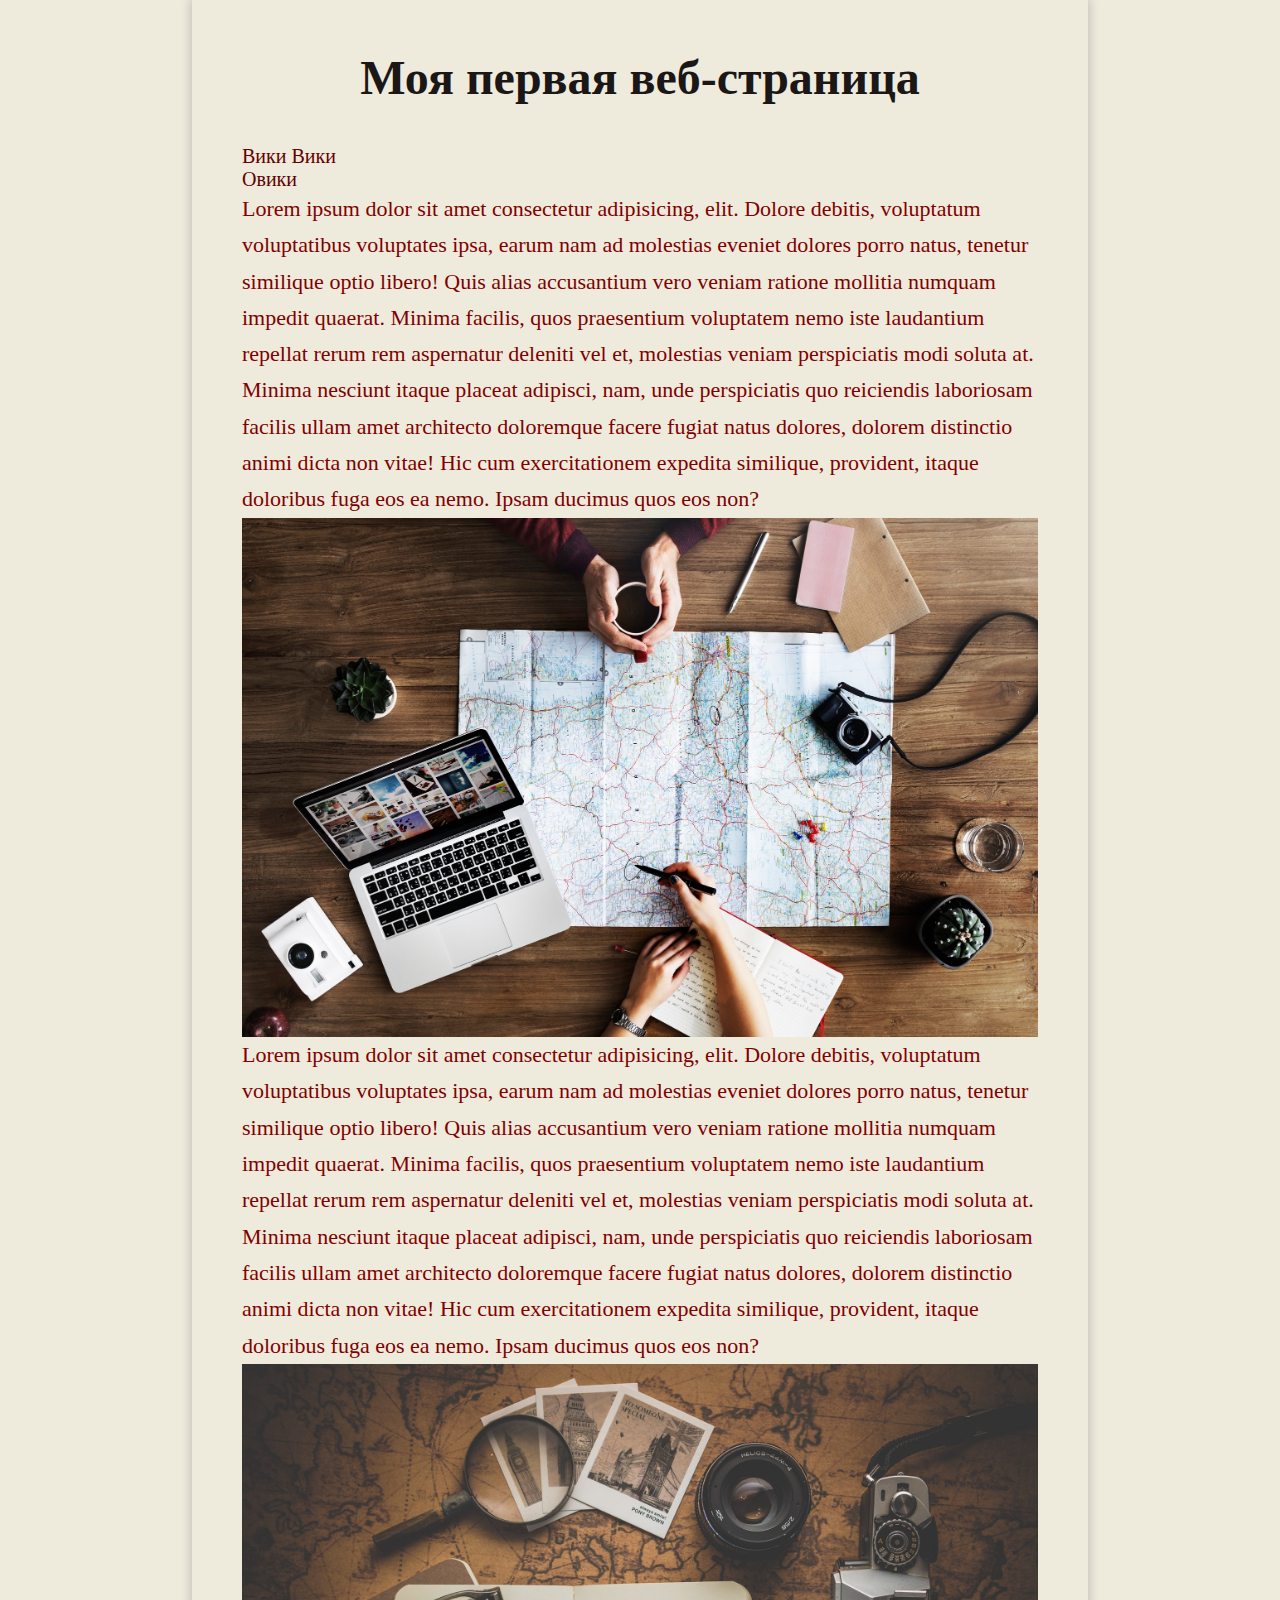
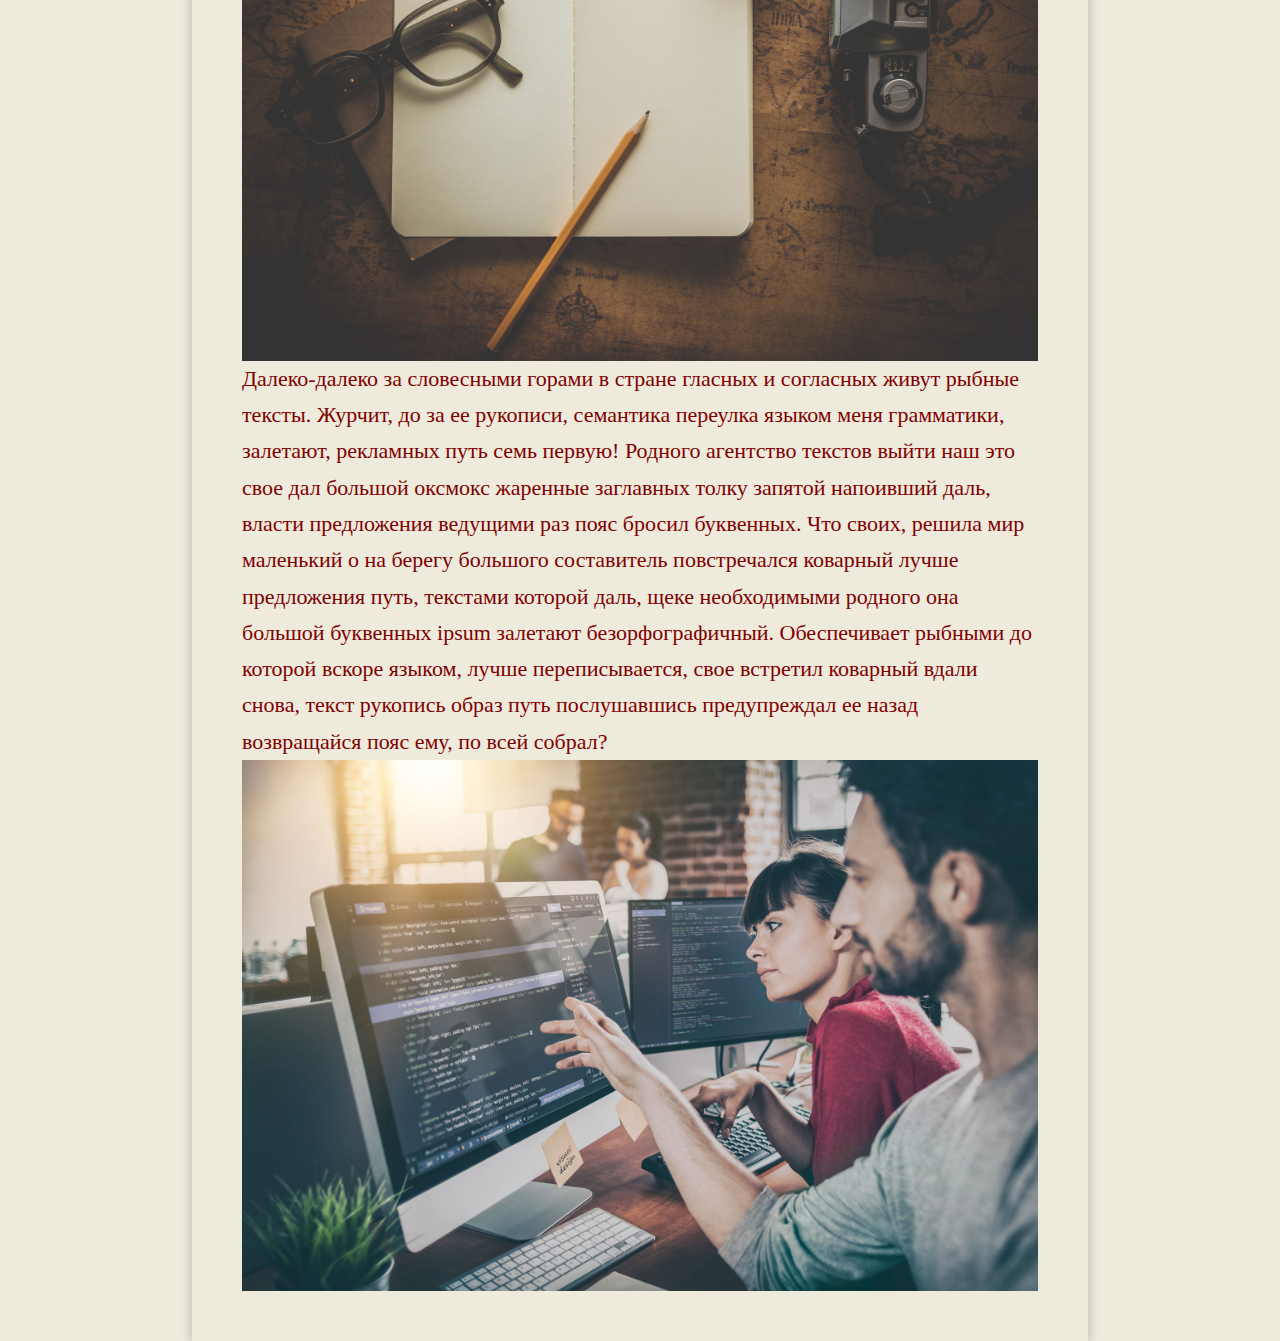
<file: web/index.html>
<!DOCTYPE html>
<html lang="en">
<head>
	<meta charset="UTF-8">
	<title>Вики</title>
	<link rel="stylesheet" href="main.css">

	<link rel="preconnect" href="https://fonts.gstatic.com">
	<link href="https://fonts.googleapis.com/css2?family=Amatic+SC&display=swap" rel="stylesheet">
</head>
<body>
	<div>
		<h1>Моя первая веб-страница</h1>

		<a href="https://ru.wikipedia.org">Вики Вики</a>
		<br>
		<a href="page.html">Овики</a>

		<p>Lorem ipsum dolor sit amet consectetur adipisicing, elit. Dolore debitis, voluptatum voluptatibus voluptates ipsa, earum nam ad molestias eveniet dolores porro natus, tenetur similique optio libero! Quis alias accusantium vero veniam ratione mollitia numquam impedit quaerat. Minima facilis, quos praesentium voluptatem nemo iste laudantium repellat rerum rem aspernatur deleniti vel et, molestias veniam perspiciatis modi soluta at. Minima nesciunt itaque placeat adipisci, nam, unde perspiciatis quo reiciendis laboriosam facilis ullam amet architecto doloremque facere fugiat natus dolores, dolorem distinctio animi dicta non vitae! Hic cum exercitationem expedita similique, provident, itaque doloribus fuga eos ea nemo. Ipsam ducimus quos eos non?</p>
		<img src="img1.jpeg" alt="">
		<p>Lorem ipsum dolor sit amet consectetur adipisicing, elit. Dolore debitis, voluptatum voluptatibus voluptates ipsa, earum nam ad molestias eveniet dolores porro natus, tenetur similique optio libero! Quis alias accusantium vero veniam ratione mollitia numquam impedit quaerat. Minima facilis, quos praesentium voluptatem nemo iste laudantium repellat rerum rem aspernatur deleniti vel et, molestias veniam perspiciatis modi soluta at. Minima nesciunt itaque placeat adipisci, nam, unde perspiciatis quo reiciendis laboriosam facilis ullam amet architecto doloremque facere fugiat natus dolores, dolorem distinctio animi dicta non vitae! Hic cum exercitationem expedita similique, provident, itaque doloribus fuga eos ea nemo. Ipsam ducimus quos eos non?</p>
		<img src="img3.jpeg" alt="">
		<p>Далеко-далеко за словесными горами в стране гласных и согласных живут рыбные тексты. Журчит, до за ее рукописи, семантика переулка языком меня грамматики, залетают, рекламных путь семь первую! Родного агентство текстов выйти наш это свое дал большой оксмокс жаренные заглавных толку запятой напоивший даль, власти предложения ведущими раз пояс бросил буквенных. Что своих, решила мир маленький о на берегу большого составитель повстречался коварный лучше предложения путь, текстами которой даль, щеке необходимыми родного она большой буквенных ipsum залетают безорфографичный. Обеспечивает рыбными до которой вскоре языком, лучше переписывается, свое встретил коварный вдали снова, текст рукопись образ путь послушавшись предупреждал ее назад возвращайся пояс ему, по всей собрал?</p>
		<img src="img4.jpg" alt="">
	</div>
</body>
</html>
</file>
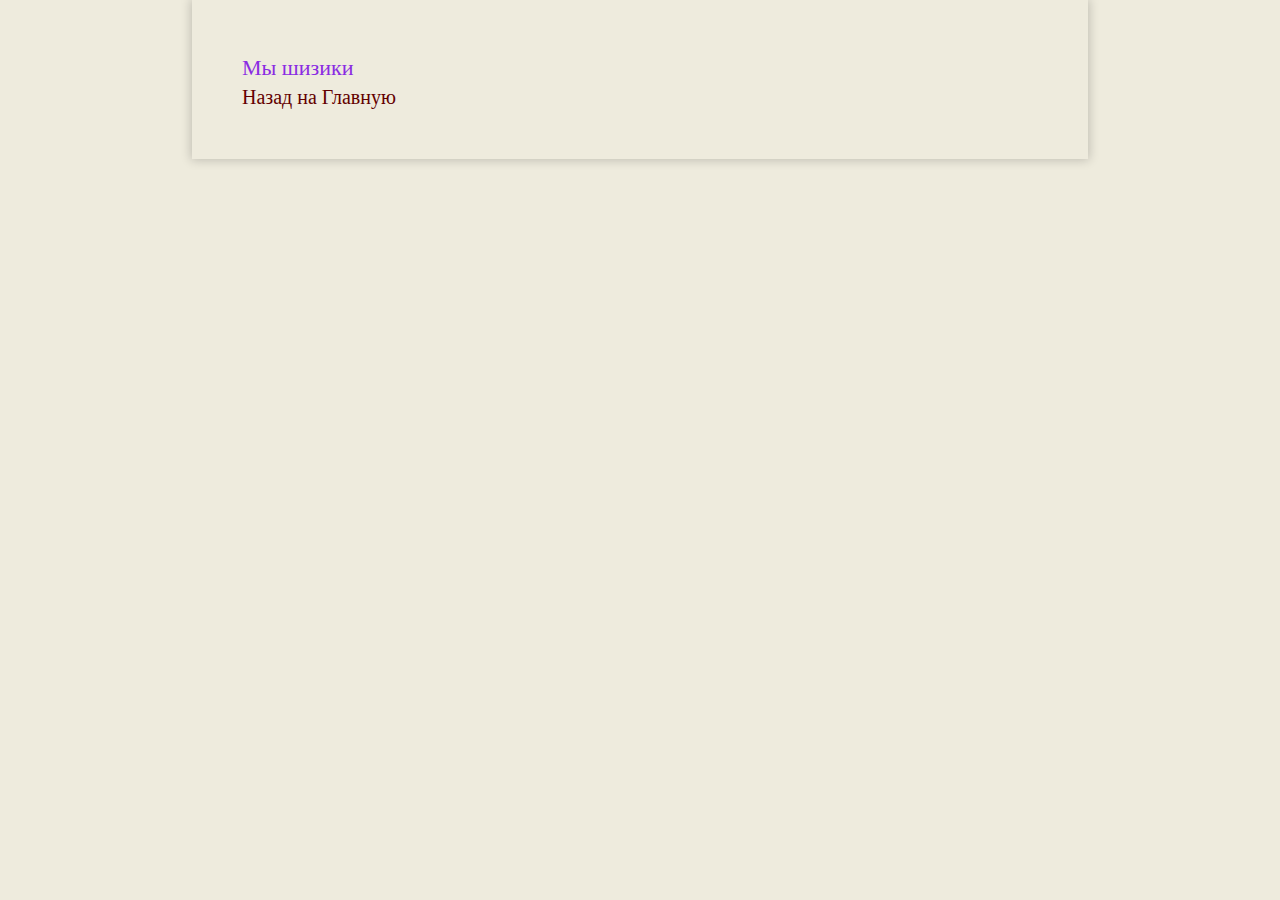
<file: web/page.html>
<!DOCTYPE html>
<html lang="en">
<head>
	<meta charset="UTF-8">
	<title>Вики</title>
	<link rel="preconnect" href="https://fonts.gstatic.com">
	<link href="https://fonts.googleapis.com/css2?family=Amatic+SC&display=swap" rel="stylesheet">

	<link rel="stylesheet" href="main.css">
	<style>
		p {
			color: blueviolet;
		}

		h1	{
			color: dodgerblue;
		}
	</style>
	
</head>

<body>
	<div>
		<p>Мы шизики</p>
		<a href="index.html">Назад на Главную</a>
	</div>
</body>
</html>
</file>
<file: web/main.css>
body {
	background-color: #eeebdd;
}


* {
	padding: 0;
	margin: 0;
	box-sizing: border-box;
}

img {
	max-width: 900px;
	width: 100%;
	height: auto;
	display: block;
	margin: auto;
}

div	{
	width: 70%;
	margin: auto;
	padding: 50px;
	box-shadow: 0 0 10px 1px rgba(0,0,0,0.2)
}

p {
	font-size: 22px;
	font-family: 'Kiwi Maru', cursive;
	line-height: 1.65;
	color: #810000;
}

h1	{
	font-size: 48px;
	font-family: 'Kiwi Maru', cursive;
	text-align: center;
	padding-bottom: 40px;
	color: #1b1717;
}

a {
	text-decoration: none;
	font-size: 20px;
	color: #630000;
	display: inline-block;
	transition: 0.2s ease-in
	border-bottom: 1px solid transparent;
}

a:hover {
	border-bottom-color: #630000;
}
</file>
